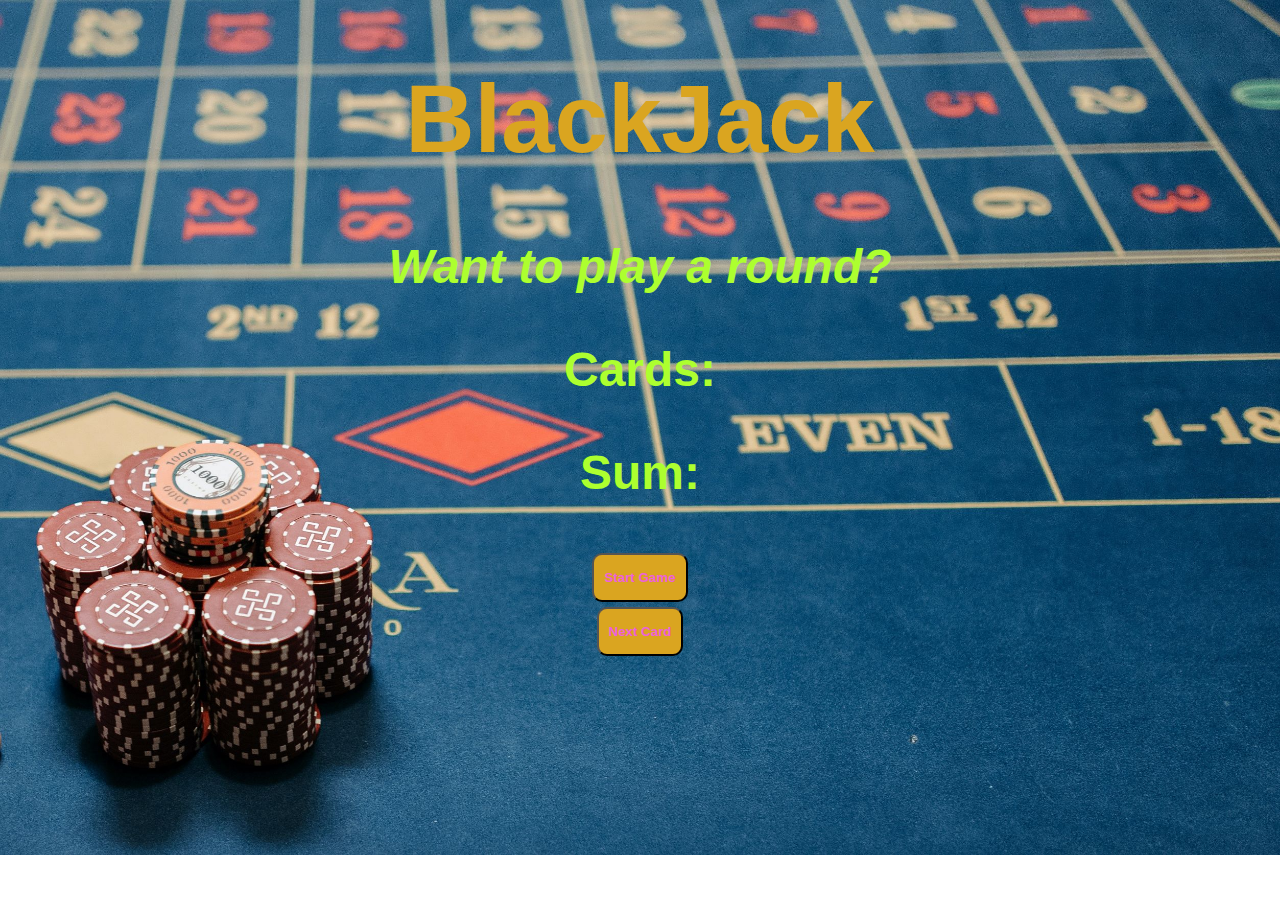
<file: BlackJack Casino/BlackJack.html>
<!DOCTYPE html>
<html lang="en">
  <head>
    <meta charset="UTF-8" />
    <meta http-equiv="X-UA-Compatible" content="IE=edge" />
    <meta name="viewport" content="width=device-width, initial-scale=1.0" />
    <title>BlackJack</title>
    <link rel="stylesheet" href="./style.css" />
    <link rel="icon" type="image/x-icon" href="./psmlogo.png" />
  </head>
  <body>
    <div>
      <h1>BlackJack</h1>
      <p id="message-el">Want to play a round?</p>
      <p id="card-el">Cards:</p>
      <p id="sum-el">Sum:</p>
      <div><button onclick="startGame()">Start Game</button></div>
      <div><button onclick="newCard()">Next Card</button></div>
    </div>
    <script src="./main.js"></script>
  </body>
</html>
</file>
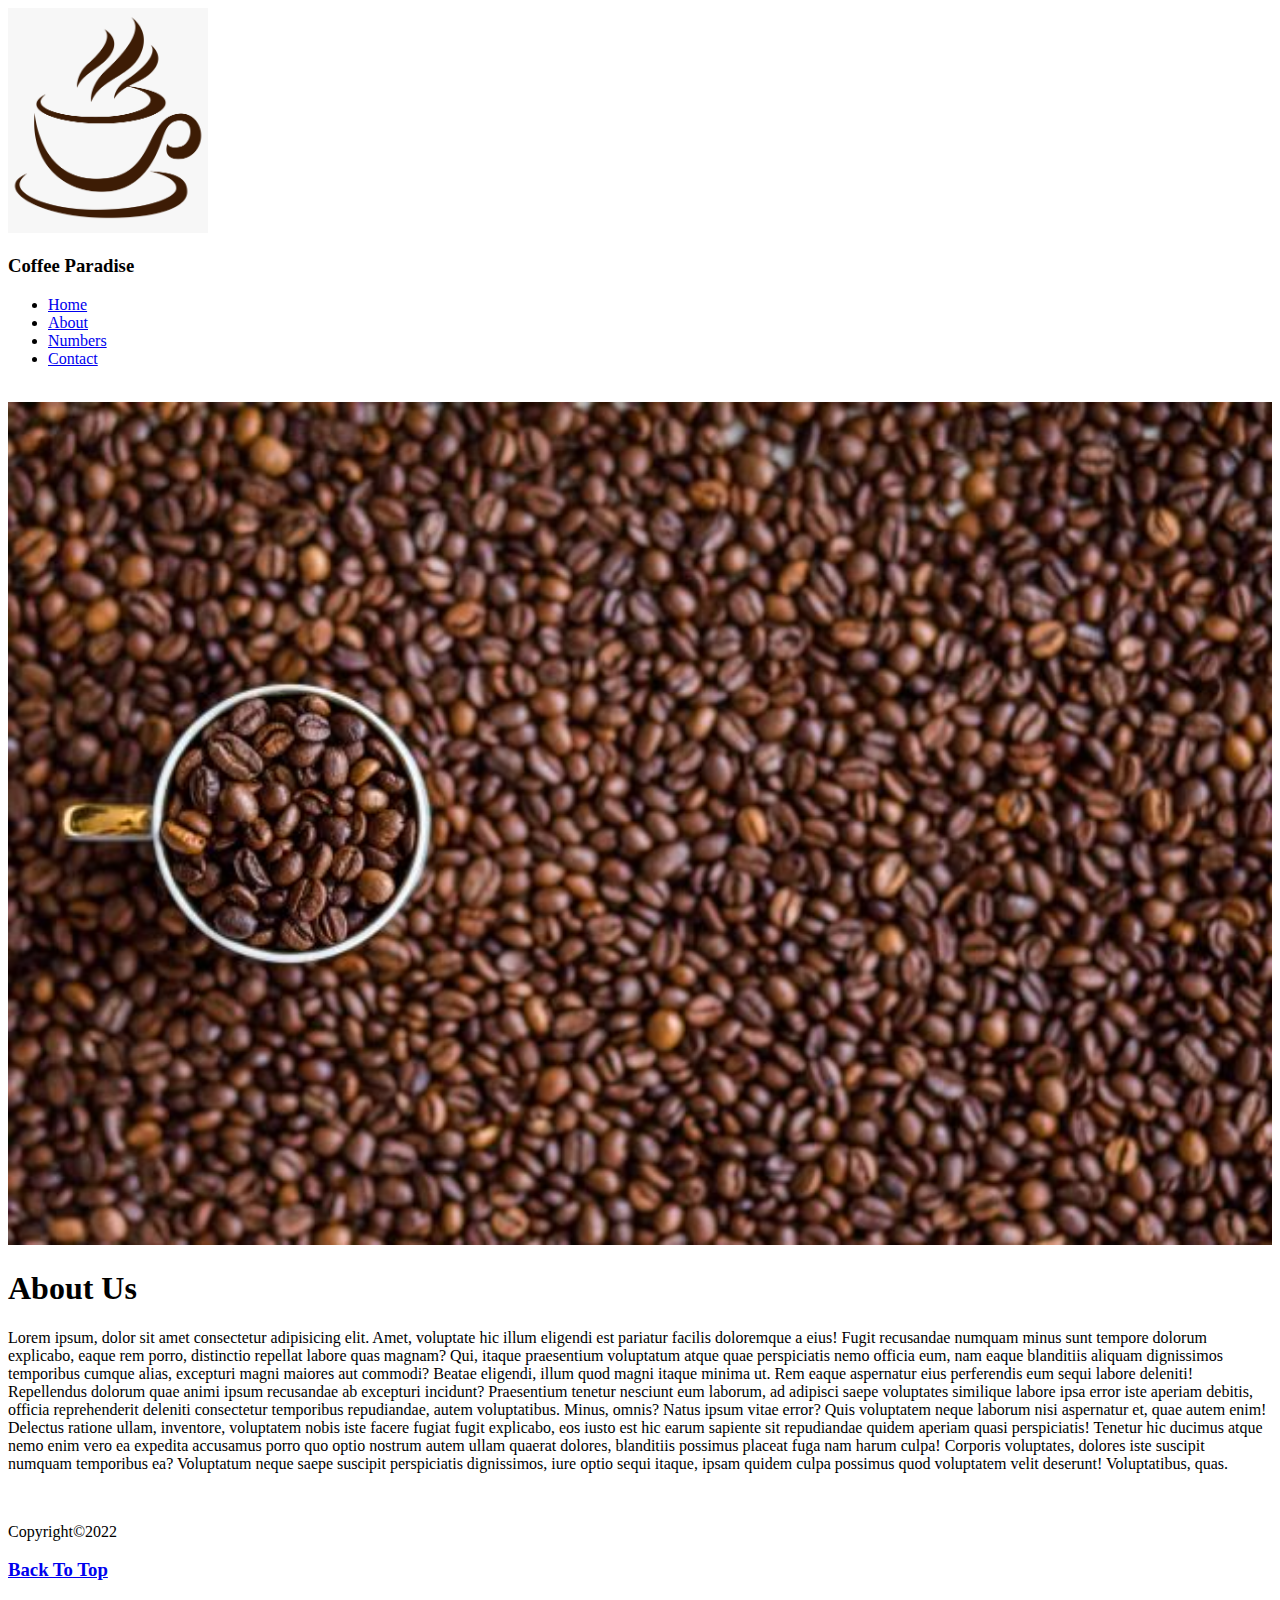
<file: COFFEE POINT/About.html>
<!DOCTYPE html>
<html lang="en">
  <head>
    <meta charset="UTF-8" />
    <meta http-equiv="X-UA-Compatible" content="IE=edge" />
    <meta name="viewport" content="width=device-width, initial-scale=1.0" />
    <title>About</title>
    <link rel="icon" type="image/x-icon" href="../img/faviconP.png" />
  </head>
  <body>
    <img src="./images/cup.png" id="logo" alt="Coffee Logo" width="200" />
    <h3>Coffee Paradise</h3>
    <ul>
      <li><a href="./coffeeAddict.html">Home</a></li>
      <li><a href="About.html">About</a></li>
      <li><a href="Numbers.html">Numbers</a></li>
      <li><a href="Contact.html">Contact</a></li>
    </ul>
    <br />

    <img src="./images/beans.jpg" alt="Coffee Beans" width="100%" />
    <br />
    <h1>About Us</h1>
    <p>
      Lorem ipsum, dolor sit amet consectetur adipisicing elit. Amet, voluptate
      hic illum eligendi est pariatur facilis doloremque a eius! Fugit
      recusandae numquam minus sunt tempore dolorum explicabo, eaque rem porro,
      distinctio repellat labore quas magnam? Qui, itaque praesentium voluptatum
      atque quae perspiciatis nemo officia eum, nam eaque blanditiis aliquam
      dignissimos temporibus cumque alias, excepturi magni maiores aut commodi?
      Beatae eligendi, illum quod magni itaque minima ut. Rem eaque aspernatur
      eius perferendis eum sequi labore deleniti! Repellendus dolorum quae animi
      ipsum recusandae ab excepturi incidunt? Praesentium tenetur nesciunt eum
      laborum, ad adipisci saepe voluptates similique labore ipsa error iste
      aperiam debitis, officia reprehenderit deleniti consectetur temporibus
      repudiandae, autem voluptatibus. Minus, omnis? Natus ipsum vitae error?
      Quis voluptatem neque laborum nisi aspernatur et, quae autem enim!
      Delectus ratione ullam, inventore, voluptatem nobis iste facere fugiat
      fugit explicabo, eos iusto est hic earum sapiente sit repudiandae quidem
      aperiam quasi perspiciatis! Tenetur hic ducimus atque nemo enim vero ea
      expedita accusamus porro quo optio nostrum autem ullam quaerat dolores,
      blanditiis possimus placeat fuga nam harum culpa! Corporis voluptates,
      dolores iste suscipit numquam temporibus ea? Voluptatum neque saepe
      suscipit perspiciatis dignissimos, iure optio sequi itaque, ipsam quidem
      culpa possimus quod voluptatem velit deserunt! Voluptatibus, quas.
    </p>
    <br />
    <p>Copyright&copy;2022</p>
    <h3><a href="#logo">Back To Top</a></h3>
  </body>
</html>
</file>
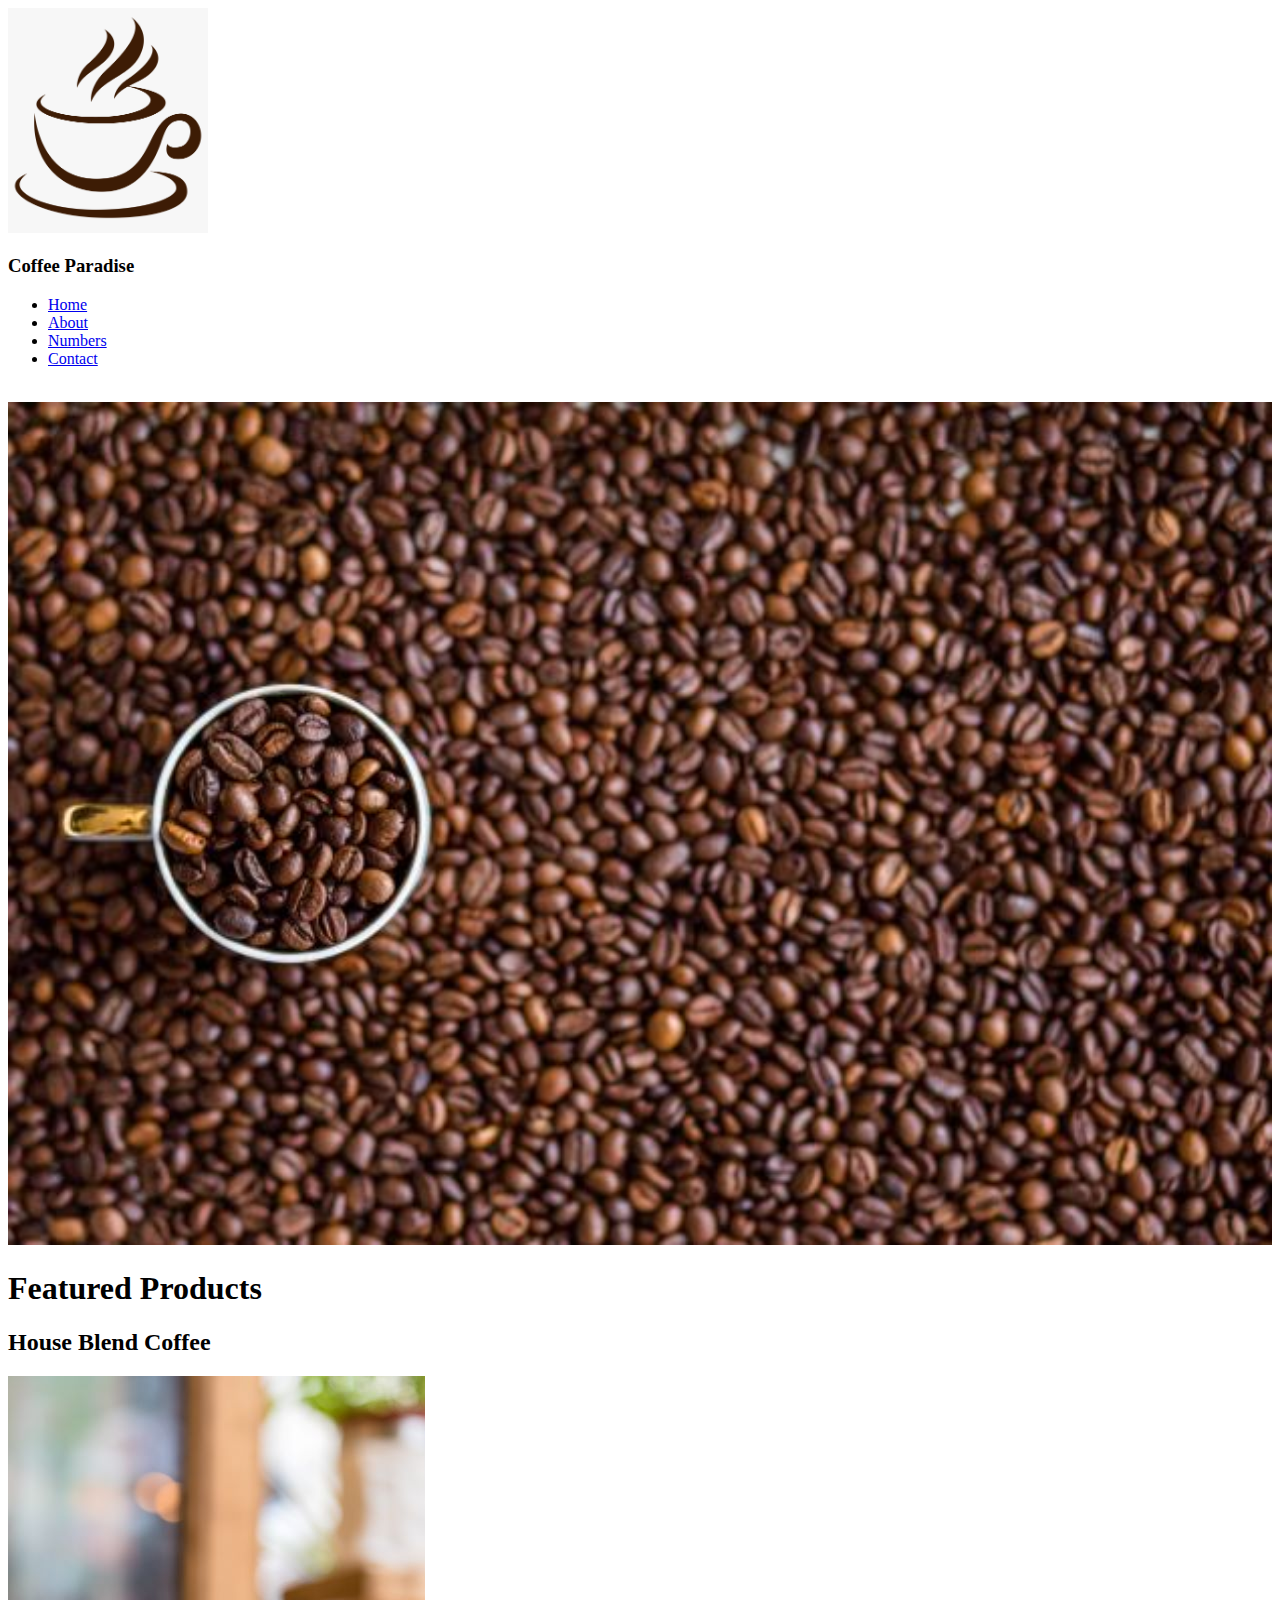
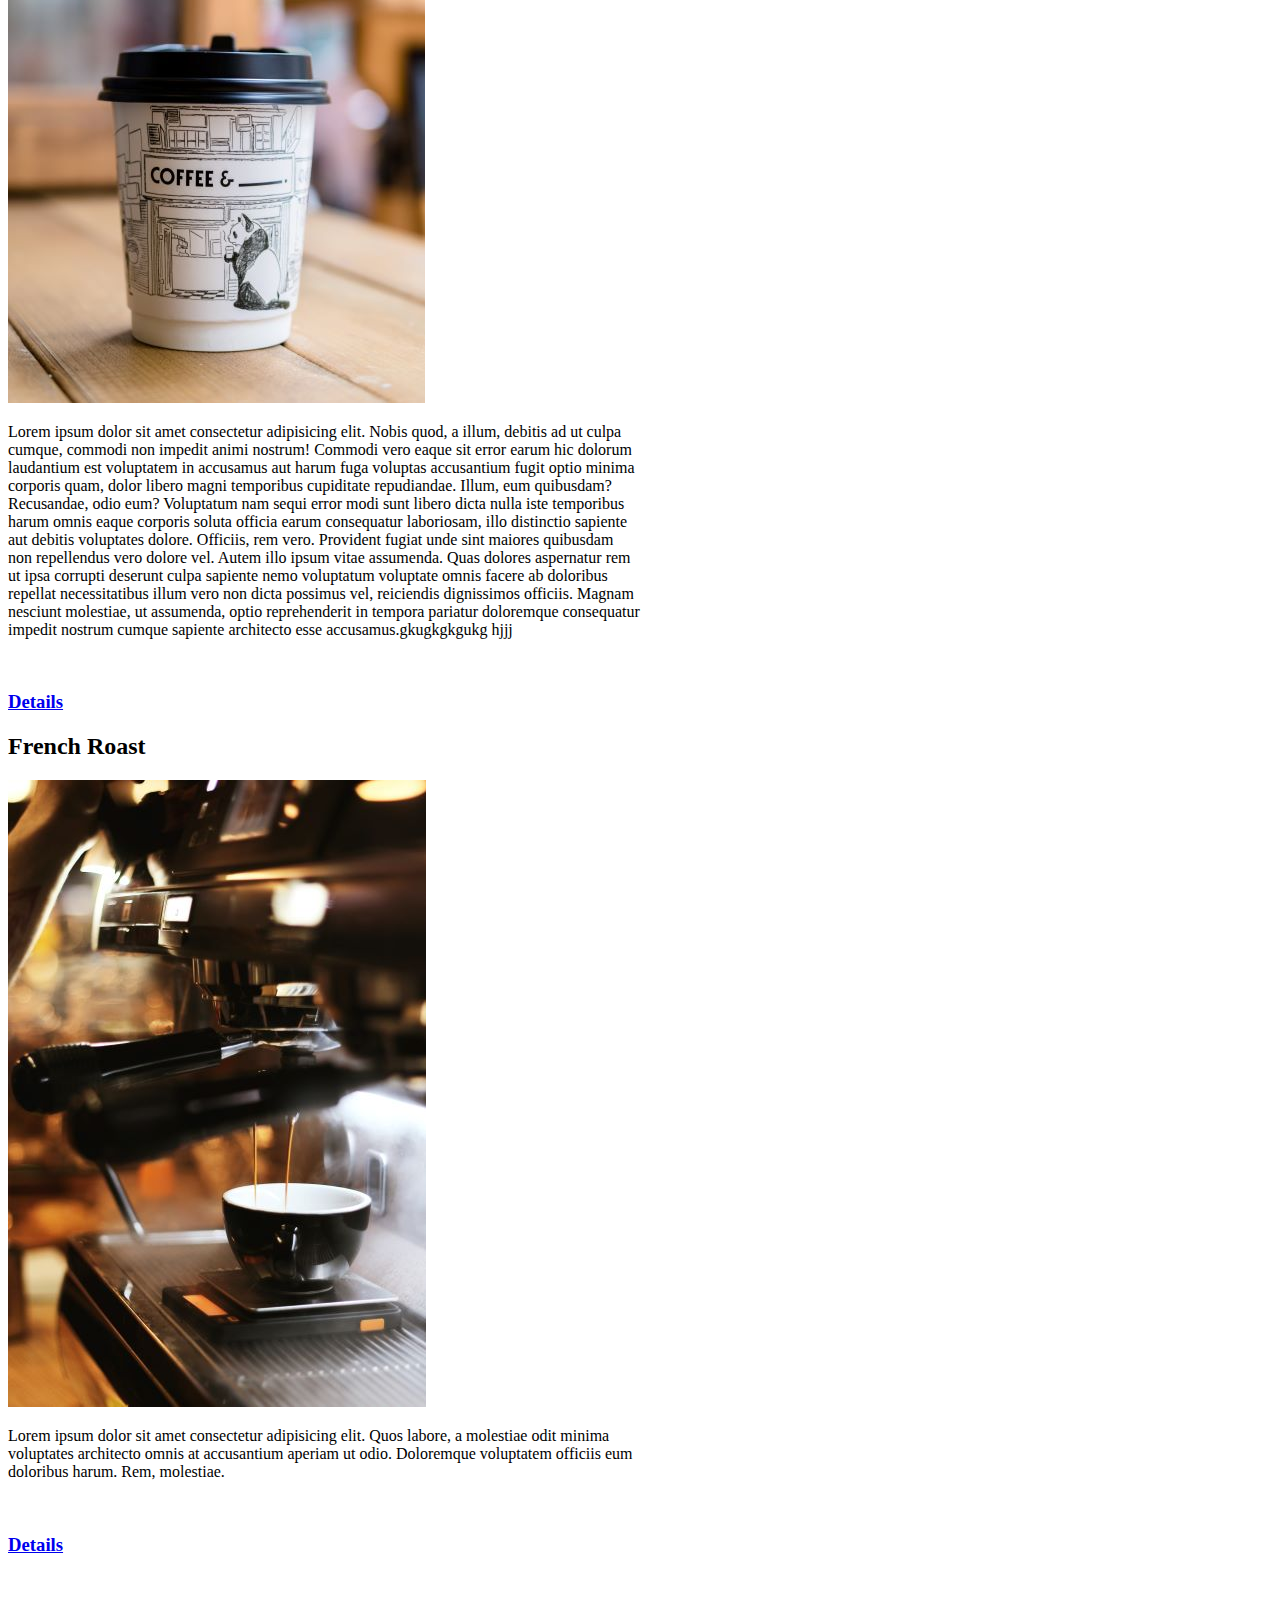
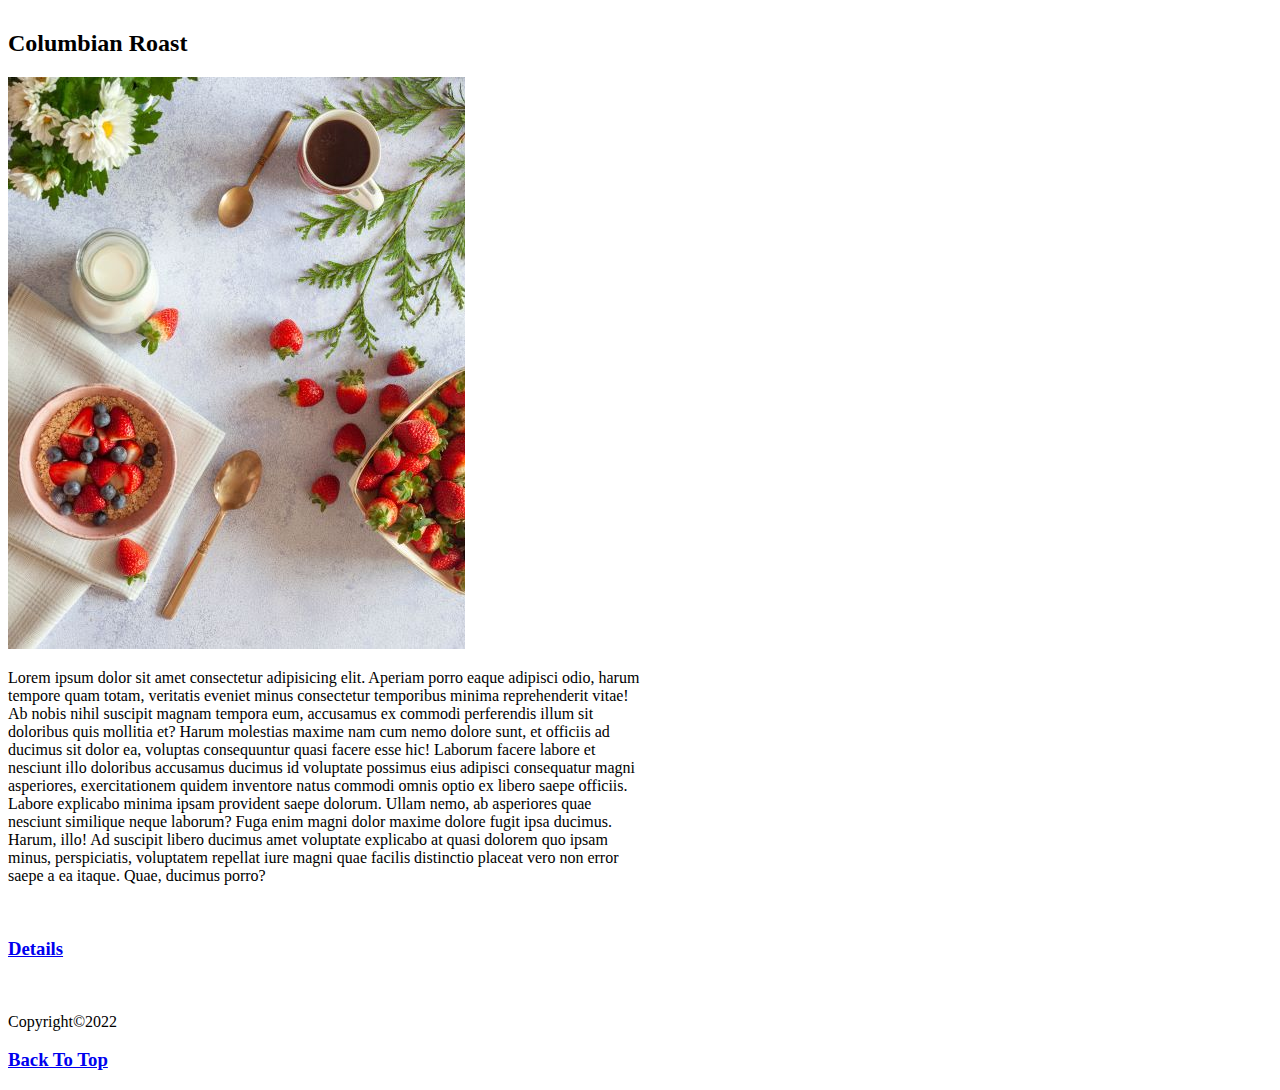
<file: COFFEE POINT/coffeeAddict.html>
<!DOCTYPE html>
<html lang="en">
  <head>
    <meta charset="UTF-8" />
    <meta http-equiv="X-UA-Compatible" content="IE=edge" />
    <meta name="viewport" content="width=device-width, initial-scale=1.0" />
    <title>Coffee Paradise</title>
    <link rel="icon" type="image/x-icon" href="../img/faviconP.png" />
  </head>
  <body>
    <img src="./images/cup.png" id="logo" alt="Coffee Logo" width="200" />
    <h3>Coffee Paradise</h3>
    <ul>
      <li><a href="./coffeeAddict.html">Home</a></li>
      <li><a href="About.html">About</a></li>
      <li><a href="Numbers.html">Numbers</a></li>
      <li><a href="Contact.html">Contact</a></li>
    </ul>
    <br />

    <img src="./images/beans.jpg" alt="Coffee Beans" width="100%" />
    <br />
    <h1>Featured Products</h1>

    <!-- House Blend -->
    <h2>House Blend Coffee</h2>
    <img src="./images/HouseBlend.jpg" alt="Houseblend" />
    <br />
    <p style="width: 50%">
      Lorem ipsum dolor sit amet consectetur adipisicing elit. Nobis quod, a
      illum, debitis ad ut culpa cumque, commodi non impedit animi nostrum!
      Commodi vero eaque sit error earum hic dolorum laudantium est voluptatem
      in accusamus aut harum fuga voluptas accusantium fugit optio minima
      corporis quam, dolor libero magni temporibus cupiditate repudiandae.
      Illum, eum quibusdam? Recusandae, odio eum? Voluptatum nam sequi error
      modi sunt libero dicta nulla iste temporibus harum omnis eaque corporis
      soluta officia earum consequatur laboriosam, illo distinctio sapiente aut
      debitis voluptates dolore. Officiis, rem vero. Provident fugiat unde sint
      maiores quibusdam non repellendus vero dolore vel. Autem illo ipsum vitae
      assumenda. Quas dolores aspernatur rem ut ipsa corrupti deserunt culpa
      sapiente nemo voluptatum voluptate omnis facere ab doloribus repellat
      necessitatibus illum vero non dicta possimus vel, reiciendis dignissimos
      officiis. Magnam nesciunt molestiae, ut assumenda, optio reprehenderit in
      tempora pariatur doloremque consequatur impedit nostrum cumque sapiente
      architecto esse accusamus.gkugkgkgukg hjjj
    </p>
    <br />
    <h3>
      <a href="https://www.starbucks.in/menu-list" target="_blank">Details </a>
    </h3>

    <!-- French Roast -->
    <h2>French Roast</h2>
    <img src="./images/FrenchRoast.jpg" alt="FrenchRoast" />
    <br />
    <p style="width: 50%">
      Lorem ipsum dolor sit amet consectetur adipisicing elit. Quos labore, a
      molestiae odit minima voluptates architecto omnis at accusantium aperiam
      ut odio. Doloremque voluptatem officiis eum doloribus harum. Rem,
      molestiae.
    </p>
    <br />
    <h3>
      <a href="https://www.starbucks.in/menu-list" target="_blank">Details </a>
    </h3>
    <br />
    <br />

    <!-- Columbian Roast -->
    <h2>Columbian Roast</h2>
    <img src="./images/columbianRoast.jpg" alt="Columbian Roast" />
    <br />
    <p style="width: 50%">
      Lorem ipsum dolor sit amet consectetur adipisicing elit. Aperiam porro
      eaque adipisci odio, harum tempore quam totam, veritatis eveniet minus
      consectetur temporibus minima reprehenderit vitae! Ab nobis nihil suscipit
      magnam tempora eum, accusamus ex commodi perferendis illum sit doloribus
      quis mollitia et? Harum molestias maxime nam cum nemo dolore sunt, et
      officiis ad ducimus sit dolor ea, voluptas consequuntur quasi facere esse
      hic! Laborum facere labore et nesciunt illo doloribus accusamus ducimus id
      voluptate possimus eius adipisci consequatur magni asperiores,
      exercitationem quidem inventore natus commodi omnis optio ex libero saepe
      officiis. Labore explicabo minima ipsam provident saepe dolorum. Ullam
      nemo, ab asperiores quae nesciunt similique neque laborum? Fuga enim magni
      dolor maxime dolore fugit ipsa ducimus. Harum, illo! Ad suscipit libero
      ducimus amet voluptate explicabo at quasi dolorem quo ipsam minus,
      perspiciatis, voluptatem repellat iure magni quae facilis distinctio
      placeat vero non error saepe a ea itaque. Quae, ducimus porro?
    </p>
    <br />
    <h3>
      <a href="https://www.starbucks.in/menu-list" target="_blank">Details </a>
    </h3>
    <br />
    <p>Copyright&copy;2022</p>
    <h3><a href="#logo">Back To Top</a></h3>
  </body>
</html>
</file>
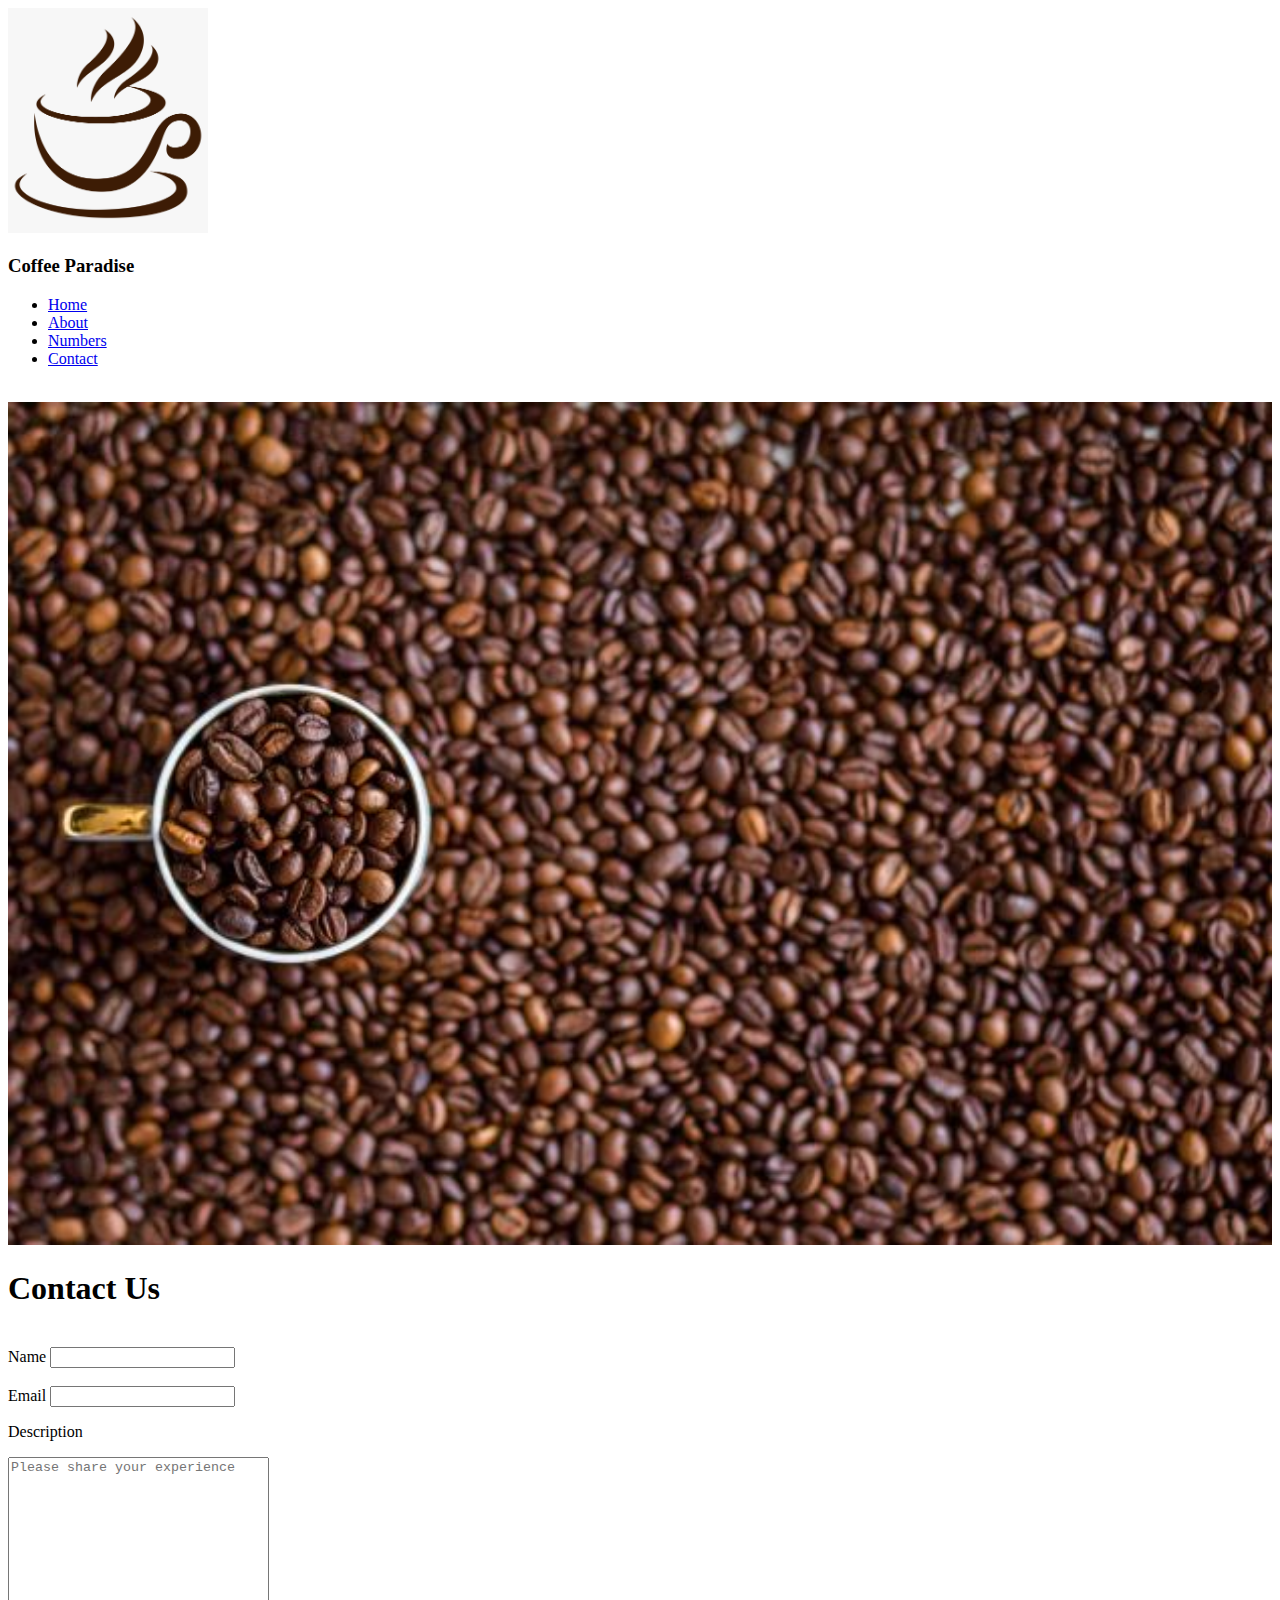
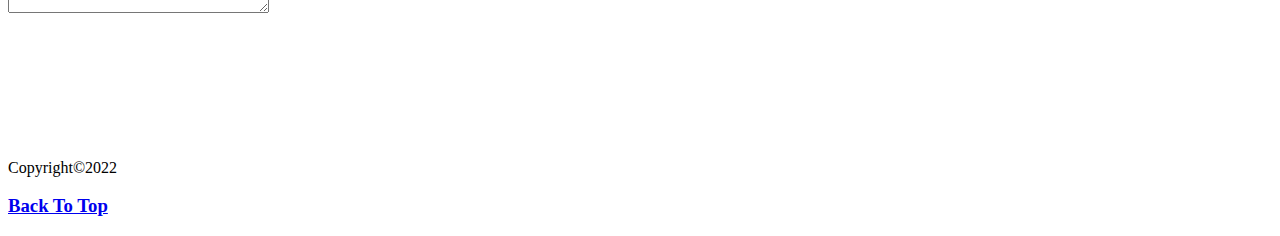
<file: COFFEE POINT/Contact.html>
<!DOCTYPE html>
<html lang="en">
  <head>
    <meta charset="UTF-8" />
    <meta http-equiv="X-UA-Compatible" content="IE=edge" />
    <meta name="viewport" content="width=device-width, initial-scale=1.0" />
    <title>Contact</title>
    <link rel="icon" type="image/x-icon" href="../img/faviconP.png" />
  </head>
  <body>
    <img src="./images/cup.png" id="logo" alt="Coffee Logo" width="200" />
    <h3>Coffee Paradise</h3>
    <ul>
      <li><a href="./coffeeAddict.html">Home</a></li>
      <li><a href="About.html">About</a></li>
      <li><a href="numbers.html">Numbers</a></li>
      <li><a href="Contact.html">Contact</a></li>
    </ul>
    <br />

    <img src="./images/beans.jpg" alt="Coffee Beans" width="100%" />
    <br />
    <h1>Contact Us</h1>
    <br />
    <form action="">
      <!-- Name  -->
      <label for="Name">Name</label>
      <input type="text" name="name" id="name" />
      <br />

      <br />

      <!-- E-Mail  -->
      <label for="Email">Email</label>
      <input type="text" name="email" id="email" />
      <!-- Description  -->
      <br />

      <p>Description</p>
      <textarea
        name="Description"
        id=""
        cols="30"
        rows="10"
        placeholder="Please share your experience"
      ></textarea>
      <br />
    </form>
    <br />
    <br />
    <br />
    <br />
    <br />
    <br />
    <br />

    <p>Copyright&copy;2022</p>
    <h3><a href="#logo">Back To Top</a></h3>
  </body>
</html>
</file>
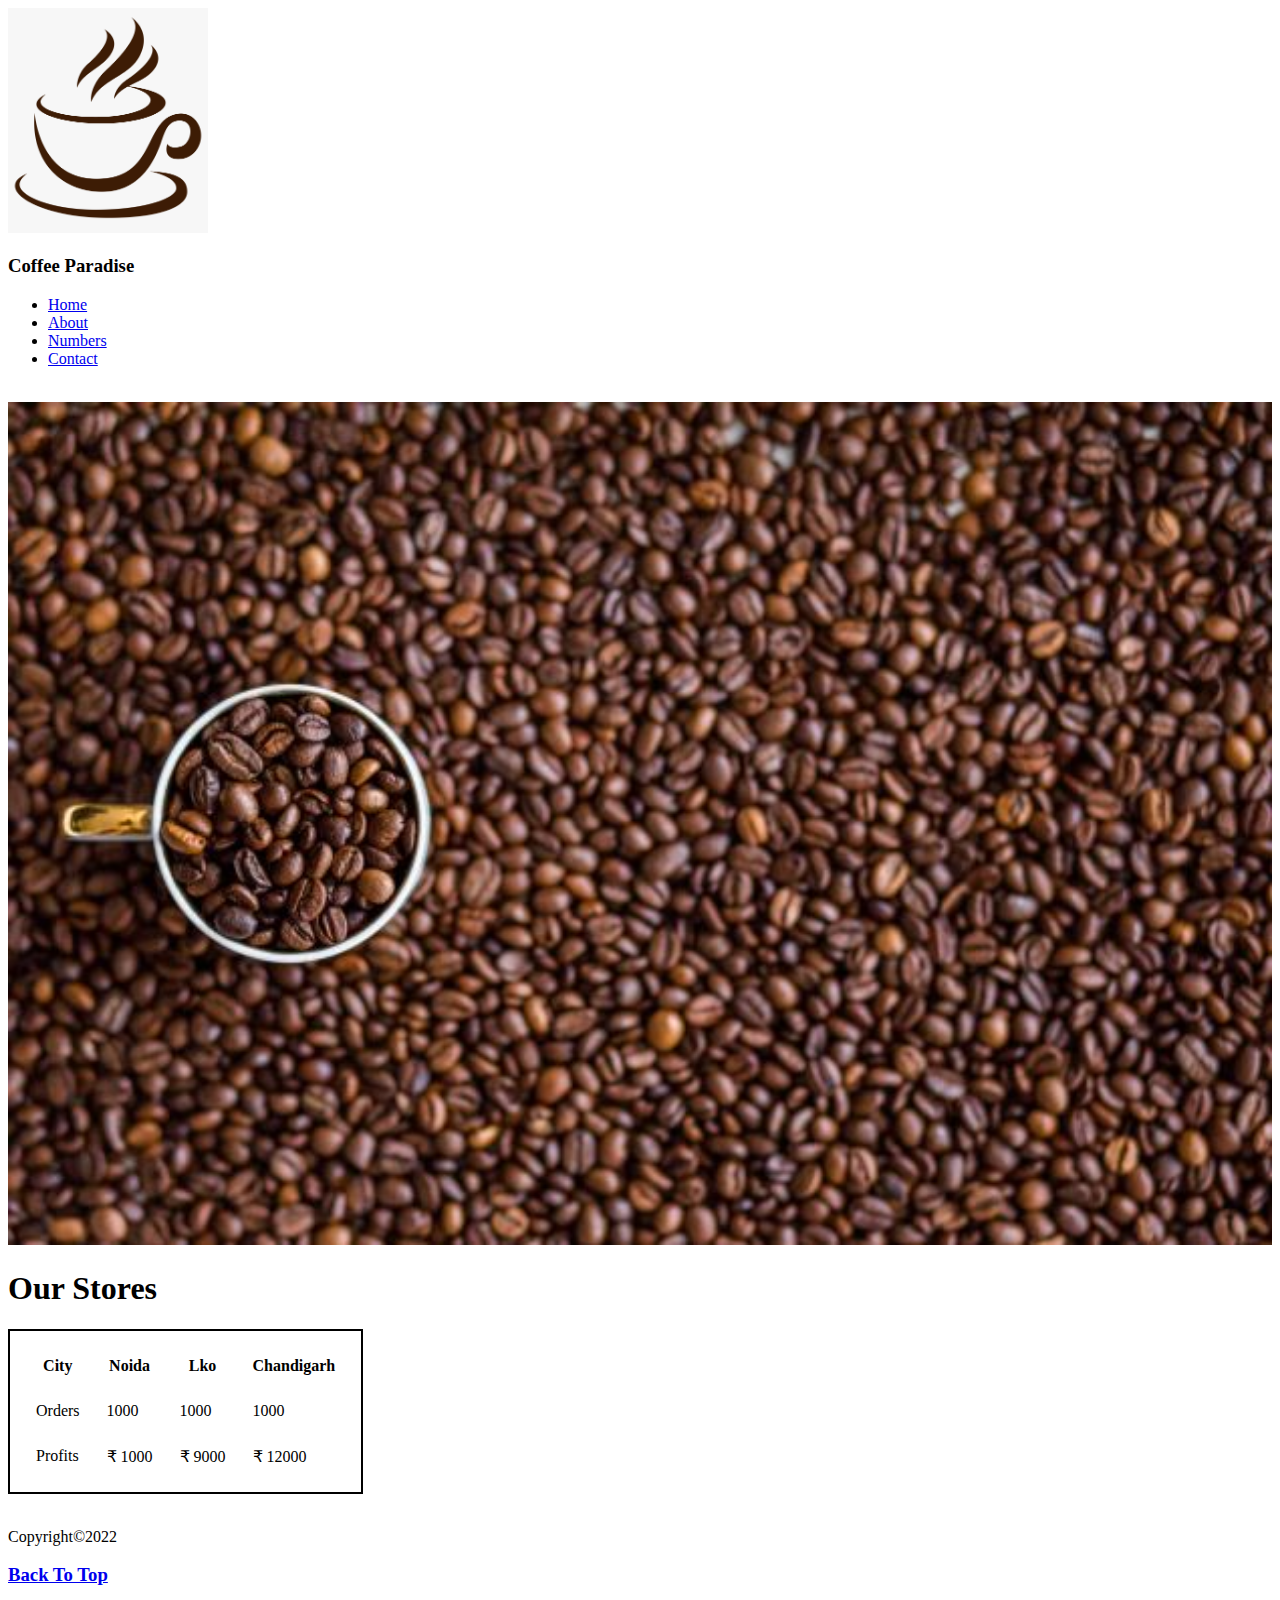
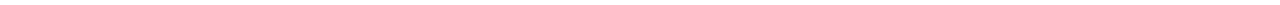
<file: COFFEE POINT/numbers.html>
<!DOCTYPE html>
<html lang="en">
  <head>
    <meta charset="UTF-8" />
    <meta http-equiv="X-UA-Compatible" content="IE=edge" />
    <meta name="viewport" content="width=device-width, initial-scale=1.0" />
    <title>Numbers</title>
    <link rel="icon" type="image/x-icon" href="../img/faviconP.png" />
  </head>
  <body>
    <img src="./images/cup.png" id="logo" alt="Coffee Logo" width="200" />
    <h3>Coffee Paradise</h3>
    <ul>
      <li><a href="./coffeeAddict.html">Home</a></li>
      <li><a href="About.html">About</a></li>
      <li><a href="numbers.html">Numbers</a></li>
      <li><a href="Contact.html">Contact</a></li>
    </ul>
    <br />

    <img src="./images/beans.jpg" alt="Coffee Beans" width="100%" />
    <br />
    <h1>Our Stores</h1>

    <table style="border: 2px solid black; border-spacing: 25px">
      <!-- City Names -->
      <tr>
        <th>City</th>
        <th>Noida</th>
        <th>Lko</th>
        <th>Chandigarh</th>
      </tr>
      <!-- End of city Names -->
      <!-- Orders -->
      <tr>
        <td>Orders</td>
        <td>1000</td>
        <td>1000</td>
        <td>1000</td>
      </tr>
      <!-- End of orders -->
      <!-- Profit -->
      <tr>
        <td>Profits</td>
        <td>₹ 1000</td>
        <td>₹ 9000</td>
        <td>₹ 12000</td>
      </tr>
      <!-- End of Profit -->
    </table>
    <br />
    <p>Copyright&copy;2022</p>
    <h3><a href="#logo">Back To Top</a></h3>
  </body>
</html>
</file>
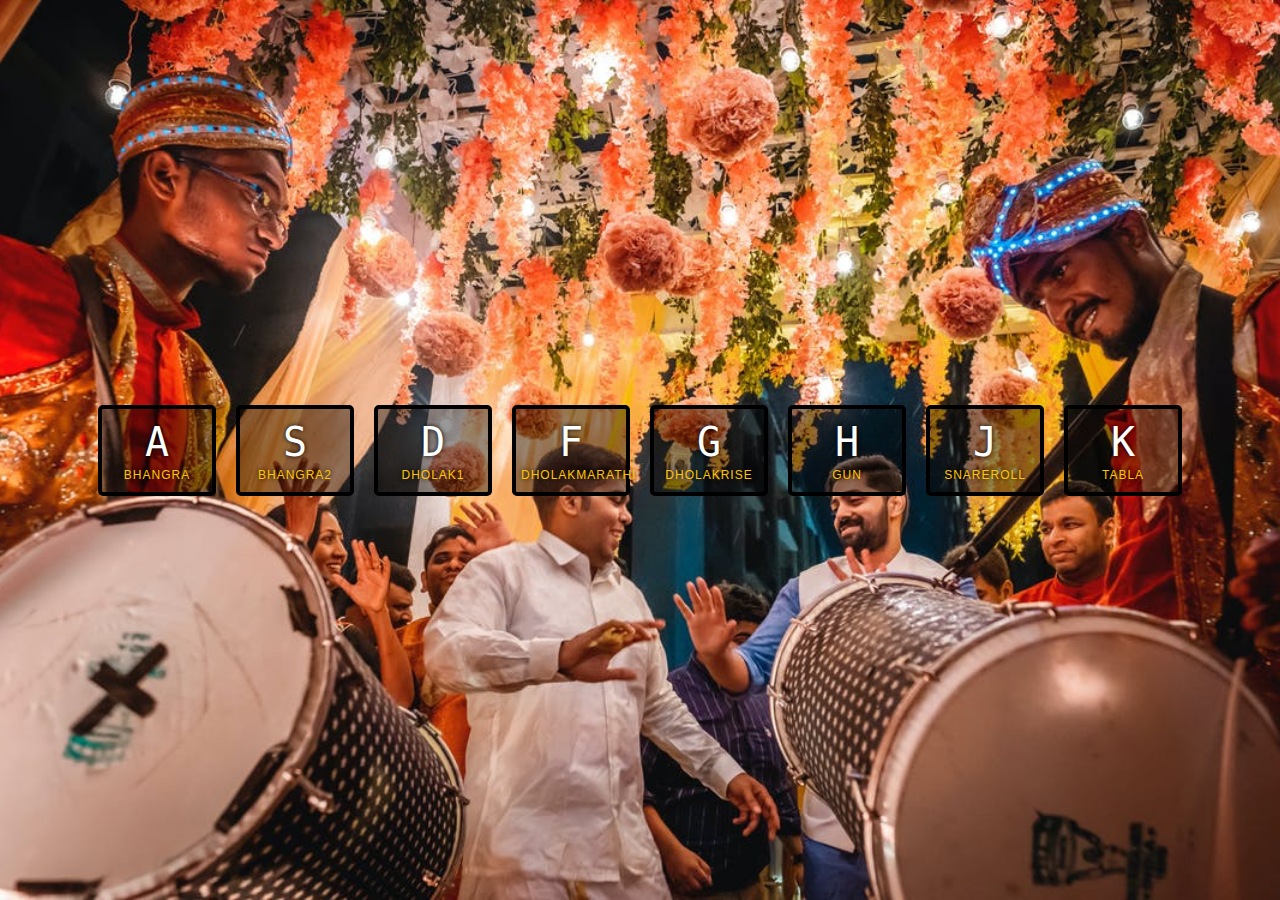
<file: Lohri_danceStudio/lohriBeats.html>
<!DOCTYPE html>
<html lang="en">
  <head>
    <meta charset="UTF-8" />
    <meta http-equiv="X-UA-Compatible" content="IE=edge" />
    <meta name="viewport" content="width=device-width, initial-scale=1.0" />
    <title>Lohri Beats</title>
    <link rel="stylesheet" href="style.css" />
    <link rel="icon" href="../img/faviconP.png" type="image/X-icon" />
  </head>
  <body>
    <div class="keys">
      <div class="key" data-key="65">
        <kbd>A</kbd>
        <span class="sound">Bhangra</span>
      </div>
      <div class="key" data-key="83">
        <kbd>S</kbd>
        <span class="sound">Bhangra2</span>
      </div>
      <div class="key" data-key="68">
        <kbd>D</kbd>
        <span class="sound">Dholak1</span>
      </div>
      <div class="key" data-key="70">
        <kbd>F</kbd>
        <span class="sound">DholakMarathi</span>
      </div>
      <div class="key" data-key="71">
        <kbd>G</kbd>
        <span class="sound">Dholakrise</span>
      </div>
      <div class="key" data-key="72">
        <kbd>H</kbd>
        <span class="sound">gun</span>
      </div>
      <div class="key" data-key="74">
        <kbd>J</kbd>
        <span class="sound">snareroll</span>
      </div>
      <div class="key" data-key="75">
        <kbd>K</kbd>
        <span class="sound">Tabla</span>
      </div>
    </div>

    <audio data-key="65" src="./sounds/Bhangra.wav"></audio>
    <audio data-key="83" src="./sounds/Bhangra2.wav"></audio>
    <audio data-key="68" src="./sounds/Dholak1.wav"></audio>
    <audio data-key="70" src="./sounds/DholakMarathi.wav"></audio>
    <audio data-key="71" src="./sounds/Dholakrise.wav"></audio>
    <audio data-key="72" src="./sounds/gun.wav"></audio>
    <audio data-key="74" src="./sounds/snareroll.wav"></audio>
    <audio data-key="75" src="./sounds/Tabla.wav"></audio>

    <script>
      function removeTransition(e) {
        if (e.propertyName !== "transform") return;
        e.target.classList.remove("playing");
      }

      function playSound(e) {
        const audio = document.querySelector(`audio[data-key="${e.keyCode}"]`);
        const key = document.querySelector(`div[data-key="${e.keyCode}"]`);
        if (!audio) return;

        key.classList.add("playing");
        audio.currentTime = 0;
        audio.play();
      }

      const keys = Array.from(document.querySelectorAll(".key"));
      keys.forEach((key) =>
        key.addEventListener("transitionend", removeTransition)
      );
      window.addEventListener("keydown", playSound);
    </script>
  </body>
</html>
</file>
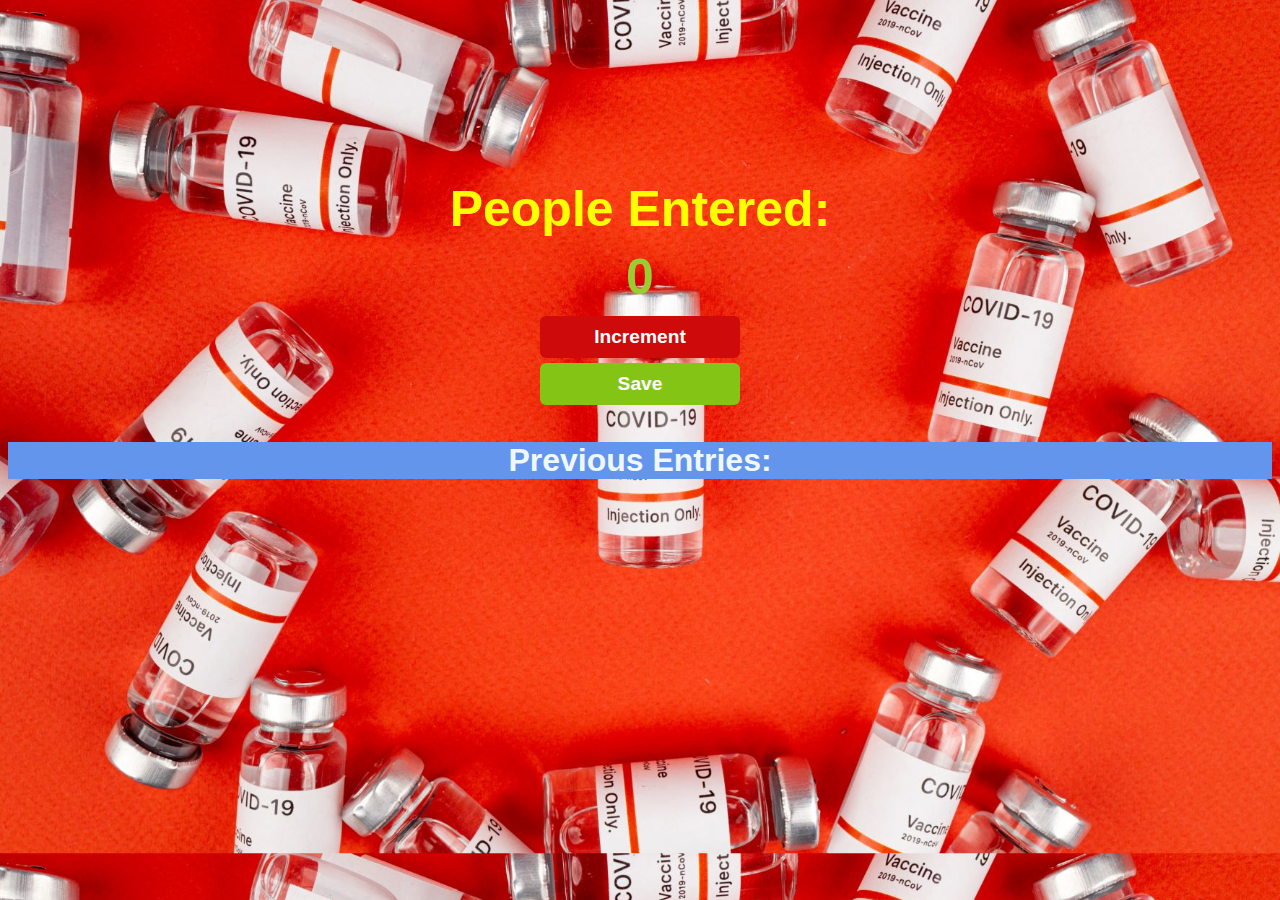
<file: Peoplecounter/peoplecounter.html>
<!DOCTYPE html>
<html lang="en">
  <head>
    <meta charset="UTF-8" />
    <meta http-equiv="X-UA-Compatible" content="IE=edge" />
    <meta name="viewport" content="width=device-width, initial-scale=1.0" />
    <title>Covid Vaccination Counter</title>
    <link rel="stylesheet" href="index.css" />
    <link rel="icon" type="image/x-icon" href="../img/faviconP.png" />
  </head>
  <body>
    <h1>People Entered:</h1>
    <h2 id="count-el">0</h2>
    <script src="index.js"></script>
    <button id="increment-button" type="button" onclick="increment()">
      Increment
    </button>
    <br />

    <button id="save-button" type="button" onclick="save()">Save</button>
    <p id="save-el">Previous Entries:</p>
  </body>
</html>
</file>
<file: BlackJack Casino/style.css>
body {
  color: white;
  background-image: url("./bg2.jpg");
  text-align: center;
  vertical-align: middle;
  font-family: "Trebuchet MS", "Lucida Sans Unicode", "Lucida Grande",
    "Lucida Sans", Arial, sans-serif;
  background-size: cover;
  background-repeat: no-repeat;
}

h1 {
  color: goldenrod;
  font-weight: bolder;
  font-size: 6em;
}

p {
  color: greenyellow;
  font-weight: bolder;
  font-size: 3em;
}

#message-el {
  font-style: italic;
}

button {
  color: rgb(238, 97, 219);
  background-color: goldenrod;
  padding: 15px 10px;
  font-weight: bold;
  border-radius: 10px;
  margin-top: 5px;
}
</file>
<file: Lohri_danceStudio/style.css>
html {
  font-size: 10px;
  background: url("./Dhol.jpeg") bottom center;
  background-size: cover;
}

body,
html {
  margin: 0;
  padding: 0;
  font-family: sans-serif;
}

.keys {
  display: flex;
  flex: 1;
  min-height: 100vh;
  align-items: center;
  justify-content: center;
}

.key {
  border: 0.4rem solid black;
  border-radius: 0.5rem;
  margin: 1rem;
  font-size: 1.5rem;
  padding: 1rem 0.5rem;
  transition: all 0.07s ease;
  width: 10rem;
  text-align: center;
  color: white;
  background: rgba(0, 0, 0, 0.4);
  text-shadow: 0 0 0.5rem black;
}

.playing {
  transform: scale(1.1);
  border-color: #ffc600;
  box-shadow: 0 0 1rem #ffc600;
}

kbd {
  display: block;
  font-size: 4rem;
}

.sound {
  font-size: 1.2rem;
  text-transform: uppercase;
  letter-spacing: 0.1rem;
  color: #ffc600;
}
</file>
<file: Peoplecounter/index.css>
body {
  background-image: url(./shot.jpg);
  background-size: cover;
  font-family: -apple-system, BlinkMacSystemFont, "Segoe UI", Roboto, Oxygen,
    Ubuntu, Cantarell, "Open Sans", "Helvetica Neue", sans-serif;
  font-weight: bold;
  text-align: center;
}

h1 {
  margin-top: 180px;
  margin-bottom: 10px;
  font-size: 50px;
  color: yellow;
}

h2 {
  font-size: 50px;
  margin-top: 0;
  margin-bottom: 10px;
  color: yellowgreen;
}
button {
  border: none;
  padding-top: 10px;
  padding-bottom: 10px;
  color: white;
  font-weight: bold;
  width: 200px;
  margin-bottom: 5px;
  border-radius: 6px;
  cursor: pointer;
}

#increment-button {
  background-color: rgb(206, 10, 10);
  font-size: larger;
}

#save-button {
  background-color: rgb(132, 196, 21);
  font-size: larger;
}

p {
  font-size: xx-large;
  color: aliceblue;
  background-color: cornflowerblue;
}
</file>
